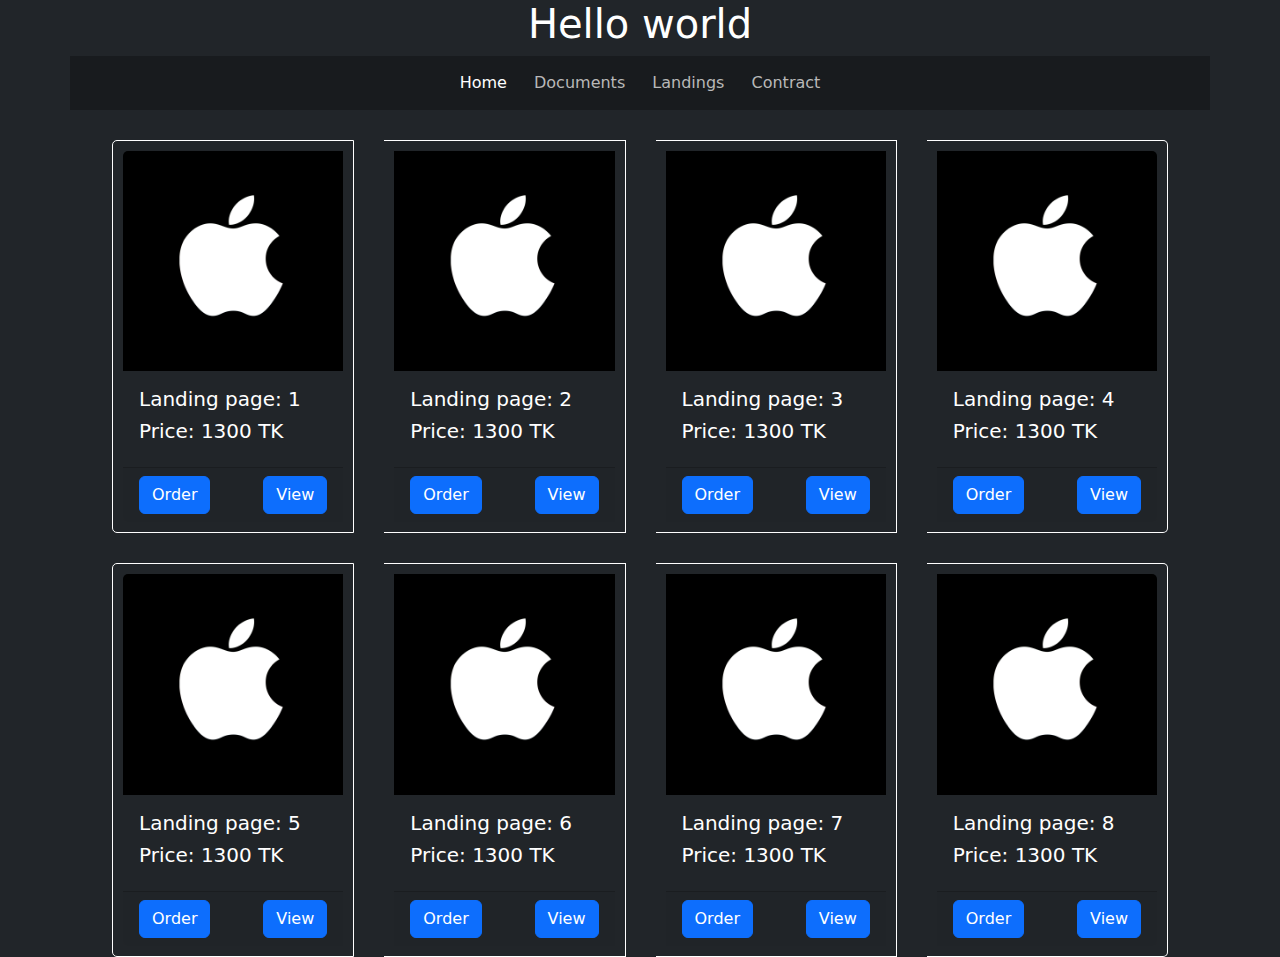
<file: index.html>
<!DOCTYPE html>
<html lang="en">
<head>
    <meta charset="UTF-8">
    <meta http-equiv="X-UA-Compatible" content="IE=edge">
    <meta name="viewport" content="width=device-width, initial-scale=1.0">
    <title>Document</title>
    <link rel="stylesheet" href="https://cdnjs.cloudflare.com/ajax/libs/font-awesome/6.4.2/css/all.min.css" integrity="sha512-z3gLpd7yknf1YoNbCzqRKc4qyor8gaKU1qmn+CShxbuBusANI9QpRohGBreCFkKxLhei6S9CQXFEbbKuqLg0DA==" crossorigin="anonymous" referrerpolicy="no-referrer" />
    <link rel="stylesheet" href="https://cdn.jsdelivr.net/npm/bootstrap@5.3.1/dist/css/bootstrap.min.css">
    <link rel="stylesheet" href="style.css">
</head>
<body class="bg-dark text-white">
    <h1 class="text-center">Hello world</h1>
    <div class="container d-flex align-items-center justify-content-center semi-transparent nav-parent">
        <div class="items">
            <a href="#" class="active">Home</a>
            <a href="#">Documents</a>
            <a href="#">Landings</a>
            <a href="contract.html">Contract</a>
        </div>
    </div>
    <div class="container">
        <div class="card-group">
            <div class="card text-white bg-dark">
              <img src="images/8ed3d547-94ff-48e1-9f20-8c14a7030a02_2000x2000.jpg" class="card-img-top" alt="...">
              <div class="card-body">
                <h5 class="card-title">Landing page: 1</h5>
                 <h5>Price: <span>1300 TK</span></h5>
              </div>
              <div class="card-footer">
                <a href="contract.html" class="btn btn-primary">Order</a>
                <a href="#" class="btn btn-primary float-end">View</a>
              </div>
            </div>
            <div class="card text-white bg-dark">
                <img src="images/8ed3d547-94ff-48e1-9f20-8c14a7030a02_2000x2000.jpg" class="card-img-top" alt="...">
                <div class="card-body">
                  <h5 class="card-title">Landing page: 2</h5>
                  
                  <h5>Price: <span>1300 TK</span></h5>
                </div>
                <div class="card-footer">
                  <a href="contract.html" class="btn btn-primary">Order</a>
                  <a href="#" class="btn btn-primary float-end">View</a>
                </div>
              </div>
              <div class="card text-white bg-dark">
                <img src="images/8ed3d547-94ff-48e1-9f20-8c14a7030a02_2000x2000.jpg" class="card-img-top" alt="...">
                <div class="card-body">
                  <h5 class="card-title">Landing page: 3</h5>
                   <h5>Price: <span>1300 TK</span></h5>
                </div>
                <div class="card-footer">
                  <a href="contract.html" class="btn btn-primary">Order</a>
                  <a href="#" class="btn btn-primary float-end">View</a>
                </div>
              </div>
              <div class="card text-white bg-dark">
                <img src="images/8ed3d547-94ff-48e1-9f20-8c14a7030a02_2000x2000.jpg" class="card-img-top" alt="...">
                <div class="card-body">
                  <h5 class="card-title">Landing page: 4</h5>
                   <h5>Price: <span>1300 TK</span></h5>
                </div>
                <div class="card-footer">
                  <a href="contract.html" class="btn btn-primary">Order</a>
                  <a href="#" class="btn btn-primary float-end">View</a>
                </div>
              </div>
          </div>

          <div class="card-group">
            <div class="card text-white bg-dark">
              <img src="images/8ed3d547-94ff-48e1-9f20-8c14a7030a02_2000x2000.jpg" class="card-img-top" alt="...">
              <div class="card-body">
                <h5 class="card-title">Landing page: 5</h5>
                 <h5>Price: <span>1300 TK</span></h5>
              </div>
              <div class="card-footer">
                <a href="contract.html" class="btn btn-primary">Order</a>
                <a href="#" class="btn btn-primary float-end">View</a>
              </div>
            </div>
            <div class="card text-white bg-dark">
                <img src="images/8ed3d547-94ff-48e1-9f20-8c14a7030a02_2000x2000.jpg" class="card-img-top" alt="...">
                <div class="card-body">
                  <h5 class="card-title">Landing page: 6</h5>
                   <h5>Price: <span>1300 TK</span></h5>
                </div>
                <div class="card-footer">
                  <a href="contract.html" class="btn btn-primary">Order</a>
                  <a href="#" class="btn btn-primary float-end">View</a>
                </div>
              </div>
              <div class="card text-white bg-dark">
                <img src="images/8ed3d547-94ff-48e1-9f20-8c14a7030a02_2000x2000.jpg" class="card-img-top" alt="...">
                <div class="card-body">
                  <h5 class="card-title">Landing page: 7</h5>
                   <h5>Price: <span>1300 TK</span></h5>
                </div>
                <div class="card-footer">
                  <a href="contract.html" class="btn btn-primary">Order</a>
                  <a href="#" class="btn btn-primary float-end">View</a>
                </div>
              </div>
              <div class="card text-white bg-dark">
                <img src="images/8ed3d547-94ff-48e1-9f20-8c14a7030a02_2000x2000.jpg" class="card-img-top" alt="...">
                <div class="card-body">
                  <h5 class="card-title">Landing page: 8</h5>
                   <h5>Price: <span>1300 TK</span></h5>
                </div>
                <div class="card-footer">
                  <a href="contract.html" class="btn btn-primary">Order</a>
                  <a href="#" class="btn btn-primary float-end">View</a>
                </div>
              </div>
          </div>
    </div>
    <script src="https://cdn.jsdelivr.net/npm/bootstrap@5.3.1/dist/js/bootstrap.bundle.min.js"></script>
</body>
</html>
</file>
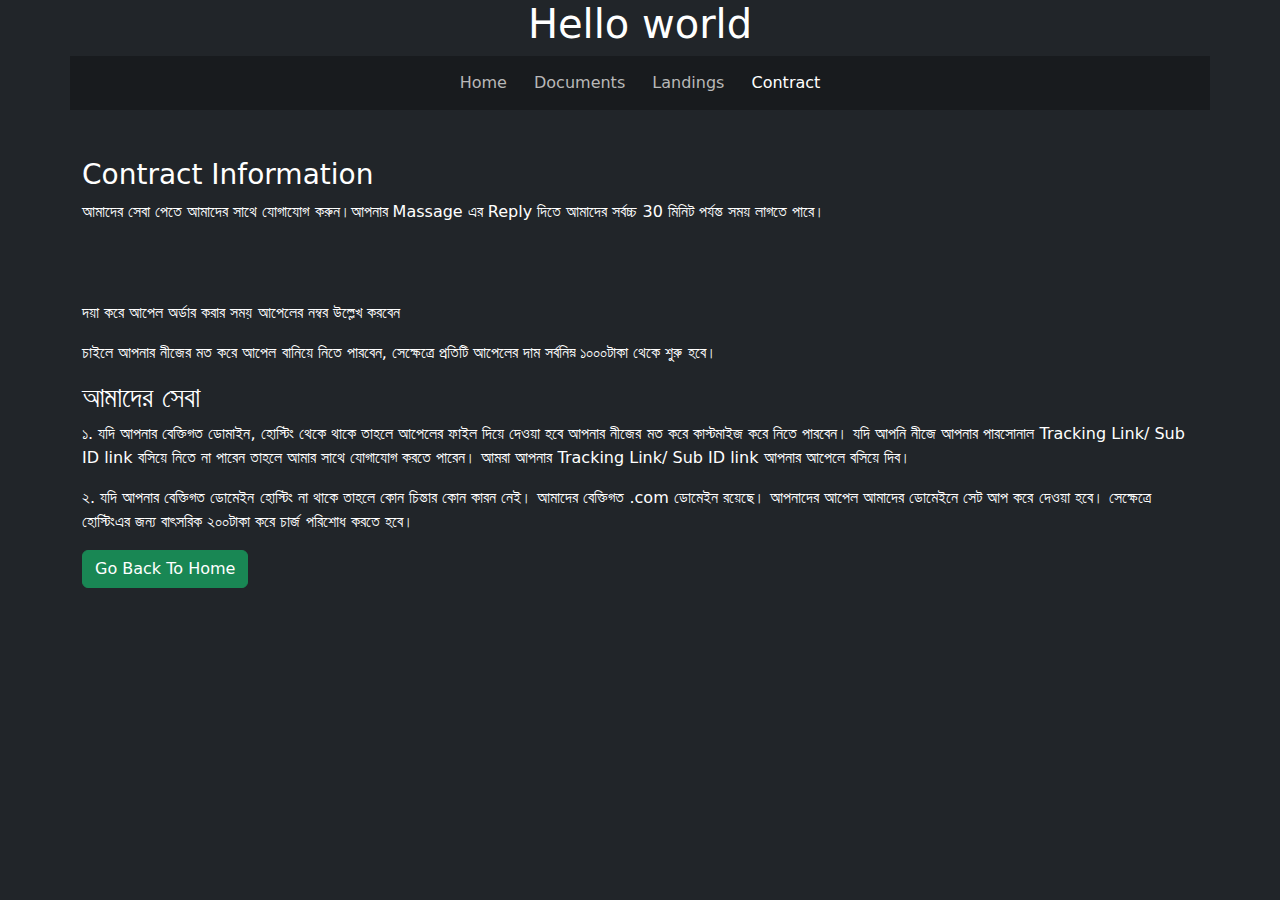
<file: contract.html>
<!DOCTYPE html>
<html lang="en">
<head>
    <meta charset="UTF-8">
    <meta http-equiv="X-UA-Compatible" content="IE=edge">
    <meta name="viewport" content="width=device-width, initial-scale=1.0">
    <title>Document</title>
    <link rel="stylesheet" href="https://cdnjs.cloudflare.com/ajax/libs/font-awesome/6.4.2/css/all.min.css" integrity="sha512-z3gLpd7yknf1YoNbCzqRKc4qyor8gaKU1qmn+CShxbuBusANI9QpRohGBreCFkKxLhei6S9CQXFEbbKuqLg0DA==" crossorigin="anonymous" referrerpolicy="no-referrer" />
    <link rel="stylesheet" href="https://cdn.jsdelivr.net/npm/bootstrap@5.3.1/dist/css/bootstrap.min.css">
    <link rel="stylesheet" href="style.css">
</head>
<body class="bg-dark text-white">
    <h1 class="text-center">Hello world</h1>
    <div class="container d-flex align-items-center justify-content-center semi-transparent nav-parent">
        <div class="items">
            <a href="index.html">Home</a>
            <a href="#">Documents</a>
            <a href="#">Landings</a>
            <a href="#" class="active">Contract</a>
        </div>
    </div>

    <div class="container m-5">
    </div>
    <div class="container">
        <h3>Contract Information</h3>
        <p>আমাদের সেবা পেতে আমাদের সাথে যোগাযোগ করুন।আপনার Massage এর Reply দিতে আমাদের সর্বচ্চ 30 মিনিট পর্যন্ত সময় লাগতে পারে।</p>
        <div class="icons">
            <a href="https://www.facebook.com/jakaria.talukdar2001"><i class="fa-brands fa-facebook"></i></a>
            <a href="https://join.skype.com/invite/ofeZHoLf7hbO"><i class="fa-brands fa-skype"></i></a>
            <a href="https://t.me/FreelancerXakaria"><i class="fa-brands fa-telegram"></i></a>
            <a href="#" id="whats-app-btn"><i class="fa-brands fa-square-whatsapp"></i></a>
        </div>
    </div>
    <div class="container">
        <div class="border p-2 mb-5 none " id="whats-app-hide">
            আমাদের বেক্তিগত নিরাপত্তার জন্য আমাদের WhatsApp নম্বরটি Share করতে পারছি না। সাময়িক আসুবিধার জন্য আমারা আন্তরিকভাবে দুঃখিত। দয়া করে Facebook, Whatsapp অথবা Telegram এ যোগাযোগ করুন।
        </div>
    </div>
    <div class="container mt-3">
        <p>দয়া করে আপেল অর্ডার করার সময় আপেলের নম্বর উল্লেখ করবেন</p>
        <p>চাইলে আপনার নীজের মত করে আপেল বানিয়ে নিতে পারবেন, সেক্ষেত্রে প্রতিটি আপেলের দাম সর্বনিম্ন ১০০০টাকা থেকে শুরু হবে।</p>
        <h3>আমাদের সেবা</h3>
        <p>১. যদি আপনার বেক্তিগত ডোমাইন, হোস্টিং থেকে থাকে তাহলে আপেলের ফাইল দিয়ে দেওয়া হবে আপনার নীজের মত করে কাস্টমাইজ করে নিতে পারবেন। যদি আপনি নীজে আপনার পারসোনাল Tracking Link/ Sub ID link বসিয়ে নিতে না পারেন তাহলে আমার সাথে যোগাযোগ করতে পারেন। আমরা আপনার Tracking Link/ Sub ID link আপনার আপেলে বসিয়ে দিব।</p>
        <p>২. যদি আপনার বেক্তিগত ডোমেইন হোস্টিং না থাকে তাহলে কোন চিন্তার কোন কারন নেই। আমাদের বেক্তিগত .com ডোমেইন রয়েছে। আপনাদের আপেল আমাদের ডোমেইনে সেট আপ করে দেওয়া হবে। সেক্ষেত্রে হোস্টিংএর জন্য বাৎসরিক ২০০টাকা করে চার্জ পরিশোধ করতে হবে।</p>
        <a href="index.html" class="btn btn-success"><i class="fa-solid fa-arrow-left"></i> Go Back To Home</a>
    </div>

    <script src="https://cdn.jsdelivr.net/npm/bootstrap@5.3.1/dist/js/bootstrap.bundle.min.js"></script>
    <script>
        document.getElementById("whats-app-btn").addEventListener("click", function(){
            console.log("button clicked")
            document.getElementById("whats-app-hide").style.display = "block";
        })
    </script>
</body>
</html>
</file>
<file: style.css>
.items a {
    margin: 4px;
    color: #b8b8b8;
    text-decoration: none;
    padding: 6px;
    border: 1px solid transparent;
}
.items a:hover {
    border: 1px solid white;
}
.semi-transparent {
    background-color: rgba(0.5, 0.5, 0.5, 0.25);
    backdrop-filter: blur(100%);
}
.nav-parent {
    padding: 15px;
}
.active {
    color: white !important;
}
.card {
    margin: 30px 30px;
    border: 1px solid white;
    padding: 10px;
    border-radius: 5px;
}
.icons a i {
    font-size: 30px;
    margin: 5px;
    color: #fff;
}
.none {
    display: none;
}
</file>
